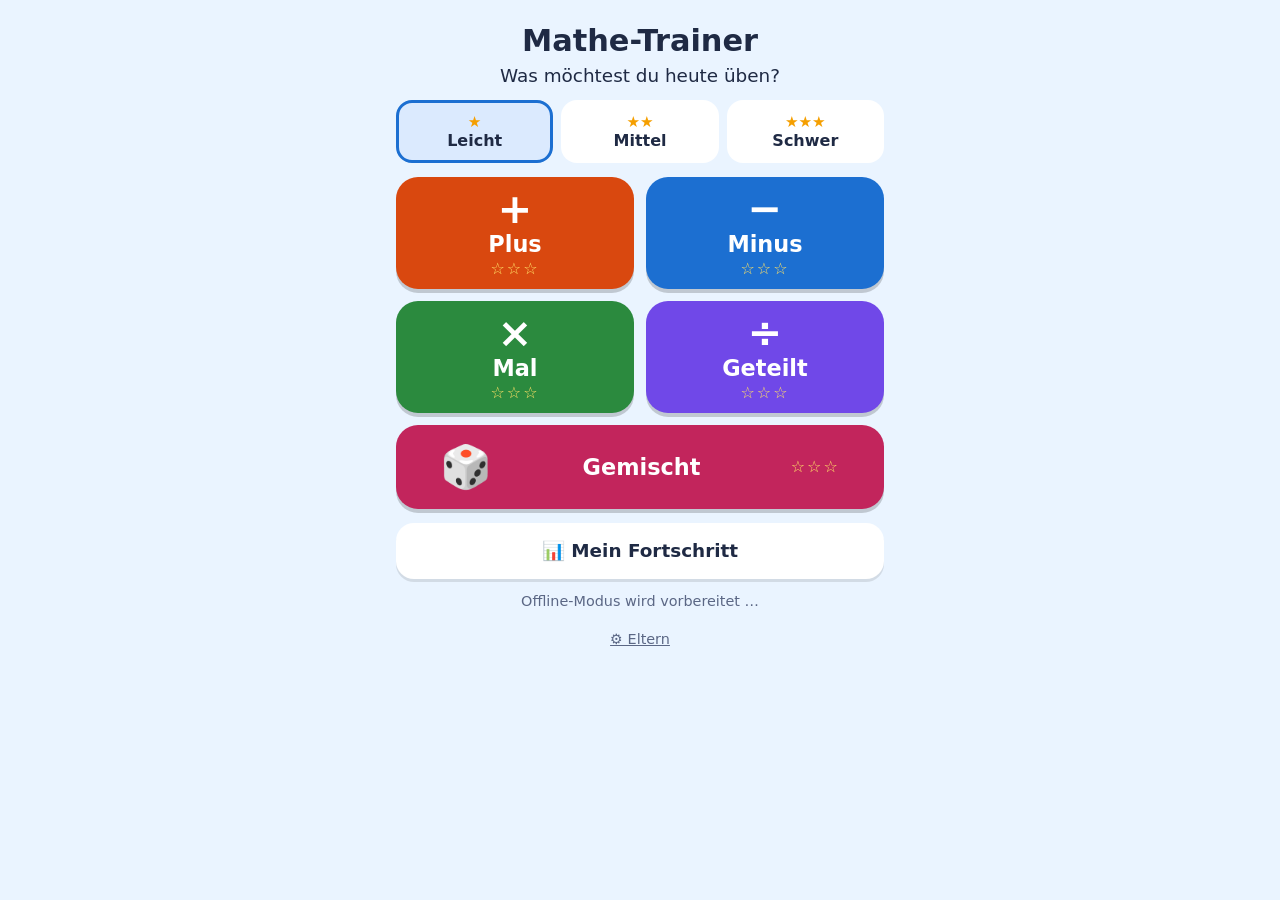
<file: src/index.html>
<!doctype html>
<html lang="de">
<head>
  <meta charset="utf-8">
  <meta name="viewport" content="width=device-width, initial-scale=1, viewport-fit=cover, user-scalable=no">
  <meta name="theme-color" content="#eaf4ff">
  <meta name="apple-mobile-web-app-capable" content="yes">
  <meta name="mobile-web-app-capable" content="yes">
  <meta name="apple-mobile-web-app-title" content="Mathe-Trainer">
  <meta name="apple-mobile-web-app-status-bar-style" content="default">
  <meta name="format-detection" content="telephone=no">
  <title>Mathe-Trainer</title>
  <link rel="manifest" href="manifest.webmanifest">
  <link rel="icon" href="icons/icon-192.png" type="image/png">
  <link rel="apple-touch-icon" href="icons/apple-touch-icon.png">
  <link rel="stylesheet" href="styles.css">
</head>
<body>
  <div id="app"></div>
  <noscript><p style="padding:24px;font:20px sans-serif">Für den Mathe-Trainer wird JavaScript benötigt.</p></noscript>
  <script type="module" src="js/app.js"></script>
</body>
</html>
</file>
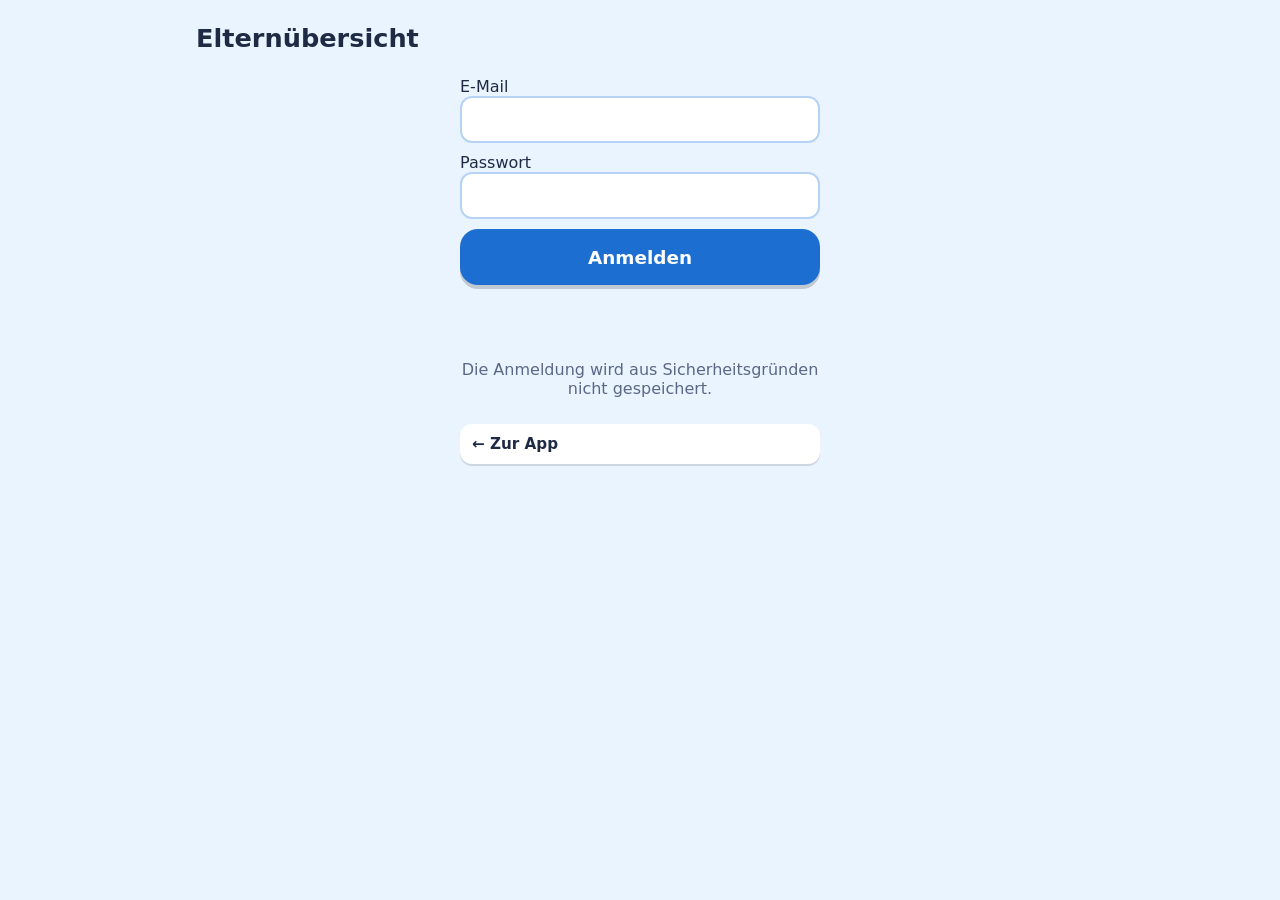
<file: src/eltern.html>
<!doctype html>
<html lang="de">
<head>
  <meta charset="utf-8">
  <meta name="viewport" content="width=device-width, initial-scale=1, viewport-fit=cover">
  <meta name="robots" content="noindex,nofollow">
  <meta name="theme-color" content="#1c6fd1">
  <meta name="apple-mobile-web-app-capable" content="yes">
  <meta name="mobile-web-app-capable" content="yes">
  <meta name="apple-mobile-web-app-title" content="Mathe Eltern">
  <meta name="apple-mobile-web-app-status-bar-style" content="default">
  <title>Elternübersicht</title>
  <link rel="manifest" href="eltern.webmanifest">
  <link rel="icon" href="icons/eltern-icon-192.png" type="image/png">
  <link rel="apple-touch-icon" href="icons/eltern-touch-icon.png">
  <link rel="stylesheet" href="styles.css">
  <link rel="stylesheet" href="eltern.css">
</head>
<body class="parents">
  <div id="app"></div>
  <script type="module" src="js/eltern.js"></script>
</body>
</html>
</file>
<file: src/styles.css>
:root {
  --bg: #eaf4ff;
  --ink: #1f2a44;
  --card: #fff;
  --muted: #5b6785;
  --add: #d9480f;
  --sub: #1c6fd1;
  --mul: #2b8a3e;
  --div: #7048e8;
  --mix: #c2255c;
  --good: #1e7a34;
  --warn: #a35200;
  --radius: 22px;
  font-family: ui-rounded, "SF Pro Rounded", -apple-system, system-ui, "Segoe UI", sans-serif;
}

* { box-sizing: border-box; -webkit-tap-highlight-color: transparent; }

html, body { margin: 0; height: 100%; background: var(--bg); color: var(--ink); }

body {
  overscroll-behavior: none;
  -webkit-text-size-adjust: 100%;
  user-select: none;
  -webkit-user-select: none;
}

button {
  font: inherit;
  color: inherit;
  border: 0;
  cursor: pointer;
  touch-action: manipulation;
}
button:disabled { opacity: 0.4; cursor: default; }
button:focus-visible { outline: 4px solid #ffd43b; outline-offset: 2px; }

#app {
  min-height: 100dvh;
  padding: max(16px, env(safe-area-inset-top)) max(16px, env(safe-area-inset-right))
    max(16px, env(safe-area-inset-bottom)) max(16px, env(safe-area-inset-left));
  max-width: 520px;
  margin: 0 auto;
}

h1 { font-size: 1.9rem; line-height: 1.15; margin: 8px 0 4px; text-align: center; }
h2 { font-size: 1.1rem; margin: 12px 0 6px; }
.lead { text-align: center; font-size: 1.15rem; margin: 6px 0 14px; }
.status { text-align: center; color: var(--muted); font-size: 0.9rem; margin: 14px 0 0; }

/* Startseite */
.levels { display: grid; grid-template-columns: repeat(3, 1fr); gap: 8px; margin-bottom: 14px; }
.level {
  background: var(--card);
  border-radius: 16px;
  padding: 10px 4px;
  font-weight: 700;
  font-size: 1rem;
  border: 3px solid transparent;
  display: flex;
  flex-direction: column;
  align-items: center;
}
.level[aria-pressed="true"] { border-color: var(--sub); background: #dbeafe; }
.level-stars { color: #f59f00; font-size: 0.95rem; }

.ops { display: grid; grid-template-columns: 1fr 1fr; gap: 12px; margin-bottom: 12px; }
.op {
  color: #fff;
  border-radius: var(--radius);
  min-height: 112px;
  display: grid;
  place-items: center;
  align-content: center;
  gap: 2px;
  font-weight: 800;
  box-shadow: 0 4px 0 rgba(0, 0, 0, 0.18);
}
.op:active { transform: translateY(3px); box-shadow: 0 1px 0 rgba(0, 0, 0, 0.18); }
.op-wide { width: 100%; min-height: 84px; grid-template-columns: auto auto auto; gap: 14px; }
.op-add { background: var(--add); }
.op-sub { background: var(--sub); }
.op-mul { background: var(--mul); }
.op-div { background: var(--div); }
.op-mix { background: var(--mix); }
.op-icon { font-size: 2.6rem; line-height: 1; font-weight: 800; }
.op-name { font-size: 1.4rem; }
.op-stars { font-size: 1rem; letter-spacing: 2px; color: #ffe066; }

.row { display: grid; gap: 10px; margin-top: 14px; }
.row.col { margin-top: 20px; }
.primary, .secondary, .danger {
  border-radius: 18px;
  min-height: 56px;
  padding: 10px 16px;
  font-weight: 800;
  font-size: 1.15rem;
}
.primary { background: var(--sub); color: #fff; box-shadow: 0 4px 0 rgba(0, 0, 0, 0.18); }
.secondary { background: var(--card); box-shadow: 0 3px 0 rgba(0, 0, 0, 0.1); }
.danger { background: #fff; color: #a61e4d; border: 2px solid #a61e4d; margin-top: 18px; width: 100%; font-size: 1rem; }

/* Übung */
.game { display: flex; flex-direction: column; min-height: calc(100dvh - 32px); gap: 10px; }
header { display: flex; align-items: center; gap: 12px; }
.quit {
  width: 48px; height: 48px; border-radius: 50%;
  background: var(--card); font-size: 1.3rem; font-weight: 800;
  box-shadow: 0 3px 0 rgba(0, 0, 0, 0.1);
}
.count { font-weight: 800; font-size: 1.15rem; }
.bar { height: 12px; border-radius: 6px; background: #cfe3fa; overflow: hidden; }
.bar i { display: block; height: 100%; background: var(--mul); border-radius: 6px; transition: width 0.25s; }

.card {
  background: var(--card);
  border-radius: var(--radius);
  padding: 14px 16px 16px;
  text-align: center;
  position: relative;
  box-shadow: 0 4px 0 rgba(0, 0, 0, 0.08);
}
.tag { position: absolute; top: 8px; left: 12px; font-size: 0.85rem; font-weight: 700; color: var(--warn); }
.task { font-size: 2.7rem; font-weight: 800; padding-top: 12px; white-space: nowrap; }
.answer {
  margin: 8px auto 0;
  min-width: 150px;
  max-width: 100%;
  font-size: 3rem;
  font-weight: 800;
  border-radius: 16px;
  border: 4px solid #b6d3f5;
  background: #f3f8ff;
  padding: 2px 16px;
  min-height: 68px;
}
.answer.hint { border-color: #f59f00; background: #fff4db; }
.answer.solved { border-color: #37b24d; background: #e6f9ea; color: var(--good); }
.answer.failed { border-color: #f59f00; background: #fff4db; }

.feedback { min-height: 64px; flex: 1 1 auto; overflow-y: auto; font-size: 1.05rem; }
.feedback p { margin: 4px 0; }
.msg { font-weight: 800; font-size: 1.2rem; text-align: center; }
.msg.good { color: var(--good); }
.msg.warn { color: var(--warn); }
.tip { text-align: center; color: var(--muted); }
.steps { margin: 4px 0; padding-left: 28px; font-weight: 600; }
.steps li { margin: 2px 0; }
.result { text-align: center; font-weight: 800; font-size: 1.3rem; color: var(--good); }

.keypad { display: grid; grid-template-columns: repeat(3, 1fr); gap: 10px; }
.key {
  min-height: 66px;
  border-radius: 18px;
  background: var(--card);
  font-size: 2rem;
  font-weight: 800;
  box-shadow: 0 4px 0 rgba(0, 0, 0, 0.14);
}
.key:active:not(:disabled) { transform: translateY(3px); box-shadow: 0 1px 0 rgba(0, 0, 0, 0.14); background: #dbeafe; }
.key-back { background: #ffe3e3; }
.key-ok { background: var(--mul); color: #fff; }
.key-ok.next { background: var(--sub); animation: pulse 1.2s infinite; }
@keyframes pulse { 50% { transform: scale(1.05); } }

/* Ergebnis, Fortschritt */
.done { text-align: center; }
.big-stars { font-size: 3.4rem; color: #f59f00; letter-spacing: 6px; margin: 8px 0; }
.missed { background: var(--card); border-radius: var(--radius); padding: 6px 16px 12px; text-align: left; }
.missed ul { margin: 0; padding-left: 22px; font-size: 1.15rem; }
.progress table { width: 100%; border-collapse: collapse; margin-top: 12px; background: var(--card); border-radius: var(--radius); overflow: hidden; }
.progress th, .progress td { padding: 10px 6px; text-align: center; }
.progress th[scope="row"] { text-align: left; padding-left: 12px; white-space: nowrap; }
.progress thead th { font-size: 0.9rem; color: var(--muted); }
.progress td small { display: block; color: var(--muted); }
.stars { color: #f59f00; letter-spacing: 1px; }
.facts { list-style: none; padding: 0; font-size: 1.1rem; }
.facts li { background: var(--card); border-radius: 14px; padding: 10px 14px; margin: 8px 0; }

@media (max-height: 700px) {
  .task { font-size: 2.2rem; padding-top: 8px; }
  .answer { font-size: 2.4rem; min-height: 56px; }
  .key { min-height: 56px; font-size: 1.7rem; }
  .op { min-height: 88px; }
}

@media (prefers-reduced-motion: reduce) {
  .key-ok.next { animation: none; }
  .bar i { transition: none; }
}

/* V1.1: Pause/Fortsetzen, Einstellungen */
.resume { display: grid; gap: 4px; margin-bottom: 12px; text-align: center; }
.resume .primary { background: var(--mul); }
.link { background: none; text-decoration: underline; color: var(--muted); font-size: 0.9rem; padding: 6px; min-height: 32px; }
.panel { background: var(--card); border-radius: var(--radius); padding: 12px 16px; margin: 12px 0; }
.panel .primary, .panel .secondary, .panel .danger { width: 100%; margin-top: 8px; }
.code { width: 100%; font: 800 1.8rem ui-monospace, monospace; letter-spacing: 6px; text-align: center; text-transform: uppercase; border: 3px solid #b6d3f5; border-radius: 14px; padding: 8px; user-select: text; -webkit-user-select: text; }
.linkbtn { display: block; text-align: center; text-decoration: none; color: inherit; line-height: 56px; padding: 0 16px; }
.settings .msg { min-height: 1.4em; }
</file>
<file: src/eltern.css>
body.parents { user-select: text; -webkit-user-select: text; }
body.parents #app { max-width: 920px; padding-top: 16px; }
.parents h1 { text-align: left; font-size: 1.6rem; }
.parents form { display: grid; gap: 10px; max-width: 360px; margin: 24px auto; }
.parents input[type=email], .parents input[type=password], .parents input[type=text] {
  font: inherit; padding: 12px; border-radius: 12px; border: 2px solid #b6d3f5; width: 100%;
}
.parents .bar-top { display: flex; flex-wrap: wrap; gap: 8px; align-items: center; justify-content: space-between; }
.parents .bar-top .btns { display: flex; flex-wrap: wrap; gap: 8px; }
.parents button.small, .parents a.small { min-height: 40px; padding: 6px 12px; border-radius: 12px; font-size: 0.95rem; font-weight: 700; background: var(--card); box-shadow: 0 2px 0 rgba(0,0,0,.12); text-decoration: none; color: inherit; display: inline-flex; align-items: center; }
.tiles { display: grid; grid-template-columns: repeat(auto-fit, minmax(130px, 1fr)); gap: 10px; margin: 12px 0; }
.tile { background: var(--card); border-radius: 16px; padding: 12px; text-align: center; }
.tile b { display: block; font-size: 1.7rem; }
.tile span { color: var(--muted); font-size: 0.9rem; }
.panel { background: var(--card); border-radius: 16px; padding: 12px 16px; margin: 12px 0; }
.panel h2 { margin-top: 4px; }
.parents table.list { width: 100%; border-collapse: collapse; font-size: 0.95rem; }
.parents table.list th, .parents table.list td { padding: 8px 6px; border-bottom: 1px solid #e3edf9; text-align: left; vertical-align: top; }
.parents table.list tr.click { cursor: pointer; }
.parents table.list tr.click:hover { background: #f1f7ff; }
.pill { display: inline-block; padding: 1px 8px; border-radius: 10px; font-size: 0.85rem; font-weight: 700; }
.pill.done { background: #d3f9d8; color: #1e7a34; }
.pill.open { background: #fff0cc; color: #8a5200; }
.wrong { color: #a61e4d; font-weight: 700; }
.good { color: var(--good); }
.err { color: #a61e4d; font-weight: 700; }
.bar-row { display: grid; grid-template-columns: 1fr 40px; gap: 8px; align-items: center; margin: 4px 0; }
.bar-row i { display: block; height: 14px; border-radius: 7px; background: var(--sub); }
.code-box { font: 800 2rem ui-monospace, monospace; letter-spacing: 6px; text-align: center; padding: 12px; background: #fff4db; border-radius: 12px; }
svg.trend { width: 100%; height: 120px; }
@media (max-width: 600px) { .hide-sm { display: none; } }
</file>
